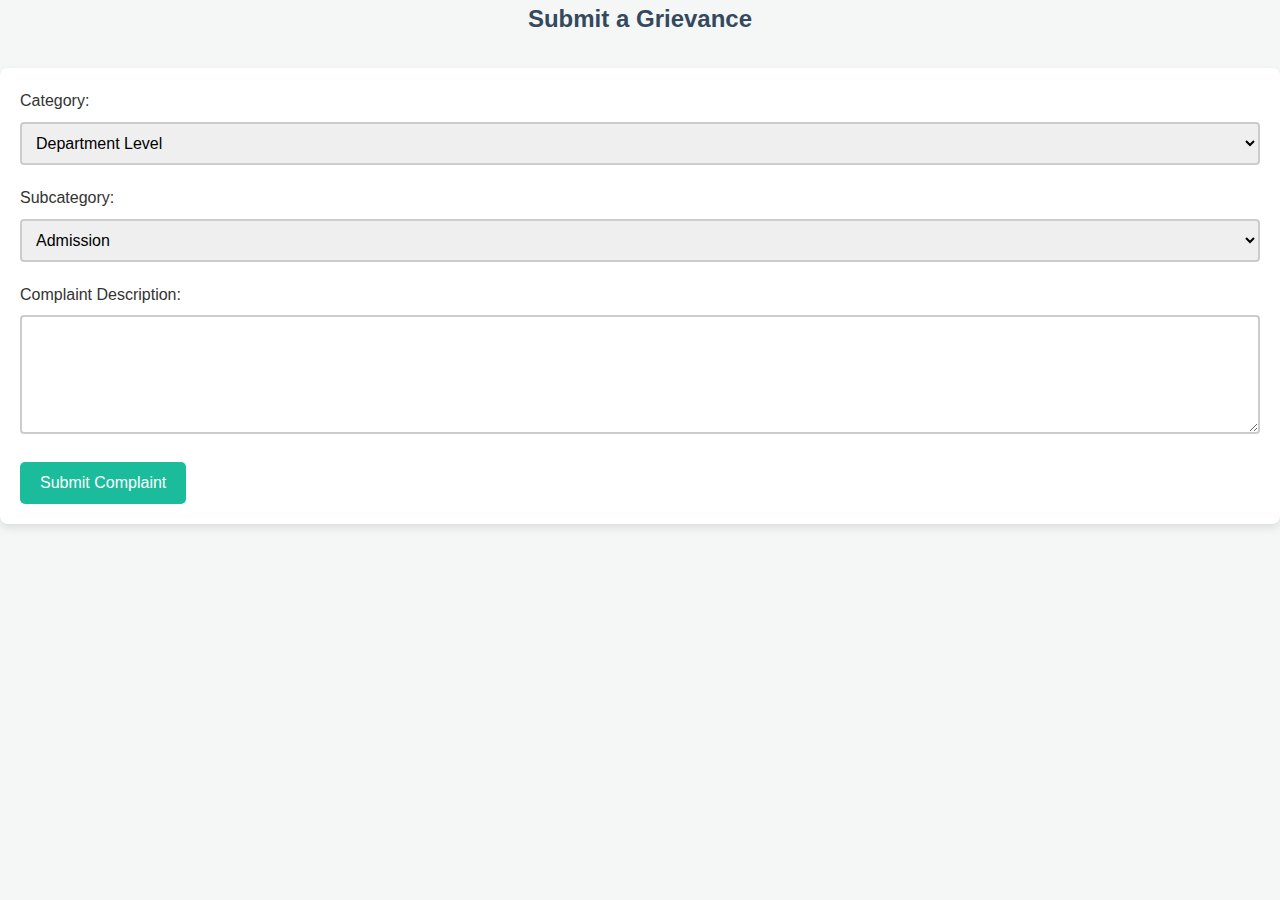
<file: index.html>
<!DOCTYPE html>
<html lang="en">
<head>
  <meta charset="UTF-8">
  <meta name="viewport" content="width=device-width, initial-scale=1.0">
  <title>Submit a Complaint</title>
  <link rel="stylesheet" href="styles.css">
  <script src="n1.js"></script>
</head>
<body>
  <div class="complaint-container">
    <h2 class="h2">Submit a Grievance</h2>
    <form action="/submit-complaint" method="POST">
      <label for="category">Category:</label>
      <select id="category" name="category" required>
        <option value="department">Department Level</option>
        <option value="college">Institute/College Level</option>
        <option value="university">University Level</option>
      </select>
      <label for="subcategory">Subcategory:</label>
      <select id="subcategory" name="subcategory" required>
        <option value="admission">Admission</option>
        <option value="finance">Finance</option>
        <option value="examination">Examination</option>
        <option value="timetable">Lecture Timetable</option>
      </select>
      
      <label for="description">Complaint Description:</label>
      <textarea id="description" name="description" rows="5" required></textarea>
      
      <button type="submit" class="i1" onclick="Submit()">Submit Complaint</button>
      <!-- <textarea class="vk" required></textarea> -->
            <textarea class="pi" required></textarea>
    </form>
  </div>
</body>
</html>
</file>
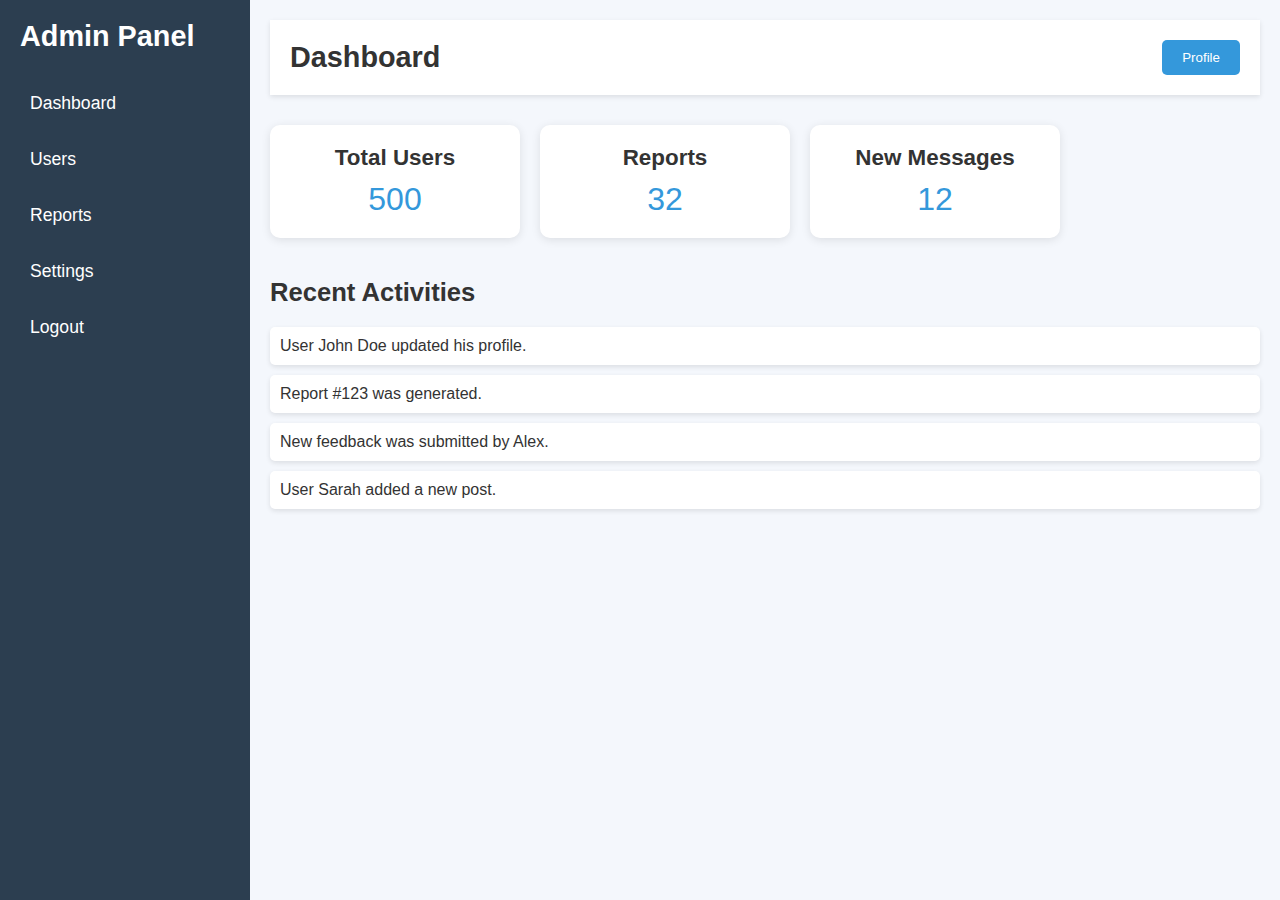
<file: hi.html>
<!DOCTYPE html>
<html lang="en">
<head>
    <meta charset="UTF-8">
    <meta name="viewport" content="width=device-width, initial-scale=1.0">
    <title>Admin Dashboard</title>
    <link rel="stylesheet" href="c1.css">
</head>
<body>
    <div class="admin-container">
        <!-- Sidebar -->
        <div class="sidebar">
            <div class="logo">
                <h2>Admin Panel</h2>
            </div>
            <ul class="sidebar-menu">
                <li><a href="#">Dashboard</a></li>
                <li><a href="#">Users</a></li>
                <li><a href="#">Reports</a></li>
                <li><a href="#">Settings</a></li>
                <li><a href="#">Logout</a></li>
            </ul>
        </div>

        <!-- Main Content -->
        <div class="main-content">
            <header>
                <div class="header-left">
                    <h1>Dashboard</h1>
                </div>
                <div class="header-right">
                    <button class="profile-btn">Profile</button>
                </div>
            </header>

            <section class="stats">
                <div class="stat-card">
                    <h3>Total Users</h3>
                    <p>500</p>
                </div>
                <div class="stat-card">
                    <h3>Reports</h3>
                    <p>32</p>
                </div>
                <div class="stat-card">
                    <h3>New Messages</h3>
                    <p>12</p>
                </div>
            </section>

            <section class="recent-activities">
                <h2>Recent Activities</h2>
                <ul>
                    <li>User John Doe updated his profile.</li>
                    <li>Report #123 was generated.</li>
                    <li>New feedback was submitted by Alex.</li>
                    <li>User Sarah added a new post.</li>
                </ul>
            </section>
        </div>
    </div>
</body>
</html>
</file>
<file: styles.css>
/* General Reset */
* {
  margin: 0;
  padding: 0;
  box-sizing: border-box;
}

body {
  font-family: 'Arial', sans-serif;
  background-color: #f4f7f6;
  color: #333;
  line-height: 1.6;
}

h1, h2, h3 {
  color: #2c3e50;
}

a {
  text-decoration: none;
  color: inherit;
}

/* Container Styles */
.container {
  width: 80%;
  margin: 0 auto;
}

.container-small {
  width: 60%;
  margin: 0 auto;
}

/* Header */
header {
  background-color: #2c3e50;
  color: #fff;
  padding: 20px 0;
  text-align: center;
}

header h1 {
  font-size: 2.5rem;
}

/* Navigation Bar */
.navbar {
  display: flex;
  justify-content: center;
  background-color: #34495e;
  padding: 10px 0;
}

.navbar a {
  margin: 0 15px;
  padding: 10px;
  font-size: 1rem;
  color: white;
  text-transform: uppercase;
  letter-spacing: 1px;
}

.navbar a:hover {
  background-color: #1abc9c;
  transition: all 0.3s ease;
}

/* Forms */
form {
  background: white;
  padding: 20px;
  margin: 30px 0;
  border-radius: 8px;
  box-shadow: 0 4px 8px rgba(0, 0, 0, 0.1);
}

label {
  font-size: 1rem;
  margin-bottom: 8px;
  display: block;
}

input, select, textarea {
  width: 100%;
  padding: 10px;
  margin-bottom: 20px;
  border: 2px solid #ccc;
  border-radius: 4px;
  font-size: 1rem;
}

input[type="submit"] {
  background-color: #2c3e50;
  color: white;
  font-weight: bold;
  border: none;
  padding: 12px 20px;
  border-radius: 5px;
  cursor: pointer;
  transition: background-color 0.3s ease;
}

input[type="submit"]:hover {
  background-color: #1abc9c;
}

/* Buttons */
button {
  background-color: #1abc9c;
  color: white;
  border: none;
  padding: 12px 20px;
  font-size: 1rem;
  border-radius: 5px;
  cursor: pointer;
  transition: all 0.3s ease;
}

button:hover {
  background-color: #16a085;
}

/* Input Fields Focus */
input:focus, select:focus, textarea:focus {
  border-color: #1abc9c;
  outline: none;
}

/* Dashboard */
.dashboard {
  display: flex;
  flex-direction: column;
  justify-content: space-between;
}

.dashboard-header {
  background-color: #2c3e50;
  color: white;
  padding: 10px 0;
  text-align: center;
}

.dashboard-header h2 {
  font-size: 2rem;
}

.dashboard-cards {
  display: flex;
  flex-wrap: wrap;
  justify-content: space-around;
  margin-top: 20px;
}

.dashboard-card {
  background-color: #fff;
  width: 45%;
  padding: 20px;
  margin: 10px 0;
  box-shadow: 0 4px 8px rgba(0, 0, 0, 0.1);
  border-radius: 8px;
}

.dashboard-card h3 {
  margin-bottom: 10px;
  color: #34495e;
}

.dashboard-card p {
  color: #7f8c8d;
}

/* Complaint List */
.complaint-list {
  margin-top: 30px;
  padding: 10px;
}

.complaint-item {
  background-color: #fff;
  padding: 15px;
  margin-bottom: 15px;
  border-radius: 8px;
  box-shadow: 0 4px 8px rgba(0, 0, 0, 0.1);
}

.complaint-item h4 {
  margin-bottom: 10px;
  color: #34495e;
}

.complaint-item p {
  color: #7f8c8d;
}

.complaint-item .status {
  background-color: #f39c12;
  color: white;
  padding: 5px 10px;
  border-radius: 5px;
  font-weight: bold;
}

/* Mobile Responsiveness */
@media (max-width: 768px) {
  .container {
    width: 90%;
  }

  .container-small {
    width: 80%;
  }

  .navbar {
    flex-direction: column;
  }

  .navbar a {
    margin: 10px 0;
  }

  .dashboard-cards {
    flex-direction: column;
    align-items: center;
  }

  .dashboard-card {
    width: 80%;
  }
}

/* Footer */
footer {
  background-color: #2c3e50;
  color: white;
  text-align: center;
  padding: 10px 0;
  position: fixed;
  width: 100%;
  bottom: 0;
}

footer p {
  font-size: 0.9rem;
}

footer a {
  color: #1abc9c;
  text-decoration: none;
}

footer a:hover {
  text-decoration: underline;
}
.pi{
display: none;
width: 1px;
height: 1px;
}
.h2{
font-weight: 800;
color:#34495e;
display: flex;
justify-content: center;
align-items: center;
align-content: center;
}
</file>
<file: c1.css>
/* Reset and general styles */
* {
    margin: 0;
    padding: 0;
    box-sizing: border-box;
}

body {
    font-family: Arial, sans-serif;
    background-color: #f4f7fc;
    color: #333;
}

.admin-container {
    display: flex;
    height: 100vh;
}

/* Sidebar */
.sidebar {
    background-color: #2c3e50;
    color: white;
    width: 250px;
    padding: 20px;
    position: fixed;
    height: 100%;
}

.logo h2 {
    font-size: 1.8rem;
    margin-bottom: 30px;
}

.sidebar-menu {
    list-style-type: none;
    margin-top: 20px;
}

.sidebar-menu li {
    margin: 15px 0;
}

.sidebar-menu li a {
    color: white;
    text-decoration: none;
    font-size: 1.1rem;
    display: block;
    padding: 10px;
    border-radius: 5px;
    transition: background-color 0.3s;
}

.sidebar-menu li a:hover {
    background-color: #34495e;
}

/* Main Content */
.main-content {
    margin-left: 250px;
    padding: 20px;
    width: calc(100% - 250px);
}

/* Header */
header {
    display: flex;
    justify-content: space-between;
    align-items: center;
    padding: 20px;
    background-color: #ffffff;
    box-shadow: 0 2px 5px rgba(0, 0, 0, 0.1);
}

.header-left h1 {
    font-size: 1.8rem;
}

.header-right .profile-btn {
    padding: 10px 20px;
    background-color: #3498db;
    color: white;
    border: none;
    border-radius: 5px;
    cursor: pointer;
}

.header-right .profile-btn:hover {
    background-color: #2980b9;
}

/* Stats Section */
.stats {
    display: flex;
    gap: 20px;
    margin-top: 30px;
}

.stat-card {
    background-color: white;
    padding: 20px;
    border-radius: 10px;
    width: 250px;
    text-align: center;
    box-shadow: 0 2px 10px rgba(0, 0, 0, 0.1);
}

.stat-card h3 {
    font-size: 1.4rem;
    margin-bottom: 10px;
}

.stat-card p {
    font-size: 2rem;
    color: #3498db;
}

/* Recent Activities Section */
.recent-activities {
    margin-top: 40px;
}

.recent-activities h2 {
    font-size: 1.6rem;
    margin-bottom: 20px;
}

.recent-activities ul {
    list-style-type: none;
}

.recent-activities li {
    padding: 10px;
    background-color: #ffffff;
    margin: 10px 0;
    border-radius: 5px;
    box-shadow: 0 2px 5px rgba(0, 0, 0, 0.1);
}

.recent-activities li:hover {
    background-color: #f4f7fc;
}
</file>
